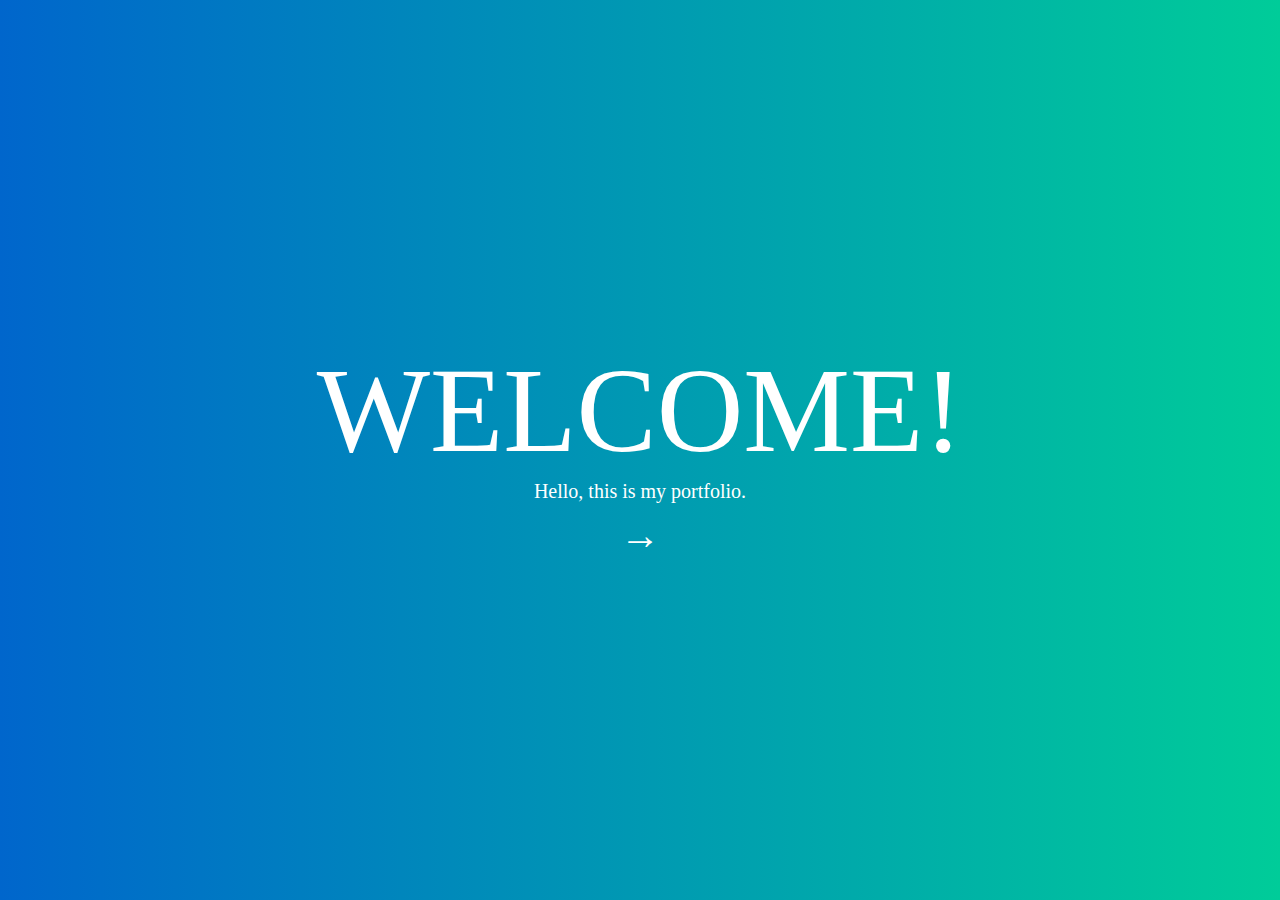
<file: index.html>
<!doctype html>
<html lang="en">
<head>
  <meta charset="utf-8">
  <meta name="viewport" content="width=device-width,initial-scale=1">
  <title>Portfolio</title>
  <link rel="stylesheet" type="text/css" href="style.css">
</head>
<body>
  <section id="page1">
    <div class="home">
      <div class="wc">WELCOME!</div>
      <div class="intro">Hello, this is my portfolio.</div>
      <div class="arrow" onclick="pageP()">→</div>
    </div>
  </section>
  <section id="page2">
    <header>
      <div class="heads">
        <div class="heads_name">MY PORTFOLIO</div>
        <div class="tails">
          <div onclick="pageP()">Projects</div>
          <div onclick="pageE()">Examinations</div>
          <div onclick="pageA()">Activities</div>
          <div onclick="pageQ()">Quizzes</div>
        </div>
      </div>
    </header>
    <section class="main-library">
      <section id="projects" class="section">
        <h2>PROJECTS</h2>
        <div class="proj-library">
          <div class="card">
            <div class="top">
              <div></div>
            </div>
            <div class="bottom">
              <div class="name">Project#1</div>
              <div >Description</div>
            </div>
          </div>
          <div class="card">
            <div class="top">
              <div></div>
            </div>
            <div class="bottom">
              <div class="name">Project#2</div>
              <div>Description</div>
            </div>
          </div>
          <div class="card">
            <div class="top">
              <div></div>
            </div>
            <div class="bottom">
              <div class="name">Project#3</div>
              <div>Description</div>
            </div>
          </div>
        </div>
      </section>
      <section id="examinations" class="section">
        <h2>EXAMINATIONS</h2>
        <div class="exam-library">
          <div class="card">
            <div class="top">
              <div></div>
            </div>
            <div class="bottom">
              <div class="name">Midterms</div>
              <div >Description</div>
            </div>
          </div>
          <div class="card">
            <div class="top">
              <div></div>
            </div>
            <div class="bottom">
              <div class="name">Finals</div>
              <div>Description</div>
            </div>
          </div>
        </div>
      </section>
      <section id="activities" class="section">
        <h2>ACTIVITIES</h2>
        <div class="act-library">
          <div class="card">
            <div class="top">
              <div></div>
            </div>
            <div class="bottom">
              <div class="name">Activity#1</div>
              <div>Description</div>
            </div>
          </div>
          <div class="card">
            <div class="top">
              <div></div>
            </div>
            <div class="bottom">
              <div class="name">Activity#2</div>
              <div>Description</div>
            </div>
          </div>
          <div class="card">
            <div class="top">
              <div></div>
            </div>
            <div class="bottom">
              <div class="name">Activity#3</div>
              <div>Description</div>
            </div>
          </div>
        </div>
      </section>
      <section id="quizzes" class="section">
        <h2>QUIZZES</h2>
        <div class="quiz-library">
          <div class="card">
            <div class="top">
              <div></div>
            </div>
            <div class="bottom">
              <div class="name">Quiz#1</div>
              <div>Description</div>
            </div>
          </div>
          <div class="card">
            <div class="top">
              <div></div>
            </div>
            <div class="bottom">
              <div class="name">Quiz#2</div>
              <div>Description</div>
            </div>
          </div>
          <div class="card">
            <div class="top">
              <div></div>
            </div>
            <div class="bottom">
              <div class="name">Quiz#3</div>
              <div>Description</div>
            </div>
          </div>
        </div>
      </section>
    </section>
    <footer>
      <p>&copy; 2025 Olivas</p>
    </footer>
  </section>
<script>
  document.getElementById("page2").style.display = "none";

  function showSection(sectionId) {
    document.getElementById("projects").style.display = "none";
    document.getElementById("examinations").style.display = "none";
    document.getElementById("activities").style.display = "none";
    document.getElementById("quizzes").style.display = "none";

    const section = document.getElementById(sectionId);
    section.style.display = "";

    section.classList.remove("fade-in");

    void section.offsetWidth;

    section.classList.add("fade-in");
  }

  function pageP(){
    document.getElementById("page1").style.display = "none";
    document.getElementById("page2").style.display = "";
    showSection("projects");
  }

  function pageA(){
    document.getElementById("page1").style.display = "none";
    document.getElementById("page2").style.display = "";
    showSection("activities");
  }

  function pageQ(){
    document.getElementById("page1").style.display = "none";
    document.getElementById("page2").style.display = "";
    showSection("quizzes");
  }

  function pageE(){
    document.getElementById("page1").style.display = "none";
    document.getElementById("page2").style.display = "";
    showSection("examinations");
  }
  
</script>
</body>
</html>
</file>
<file: fizz.html>
<!DOCTYPE html>
<html lang="en">
<head>
    <meta charset="UTF-8">
    <meta name="viewport" content="width=device-width, initial-scale=1.0">
    <title>Document</title>
</head>
<body>
    <input type="number" id="in">
    <button id="show">Show</button>
    <p class="msg">
    </p>
<script>
    document.getElementById("show").addEventListener("click", function() {
        let inputValue = document.getElementById("in").value;
        let msg = document.querySelector(".msg");

        inputValue = Number(inputValue);

        if (inputValue % 3 === 0 && inputValue % 5 === 0) {
            displayFB();
        }
        else if (inputValue % 3 === 0) {
            displayFizz();
        }
        else if (inputValue % 5 === 0) {
            displayBuzz();
        }
        else {
            displayOdd();
        }

        function displayFB() {
            msg.innerHTML = 'FizzBuzz';
        }

        function displayFizz() {
            msg.innerHTML = 'Fizz';
        }

        function displayBuzz() {
            msg.innerHTML = 'Buzz';
        }

        function displayOdd() {
            console.log("Number: " + inputValue);
        }
    });
</script>
</body>
</html>
</file>
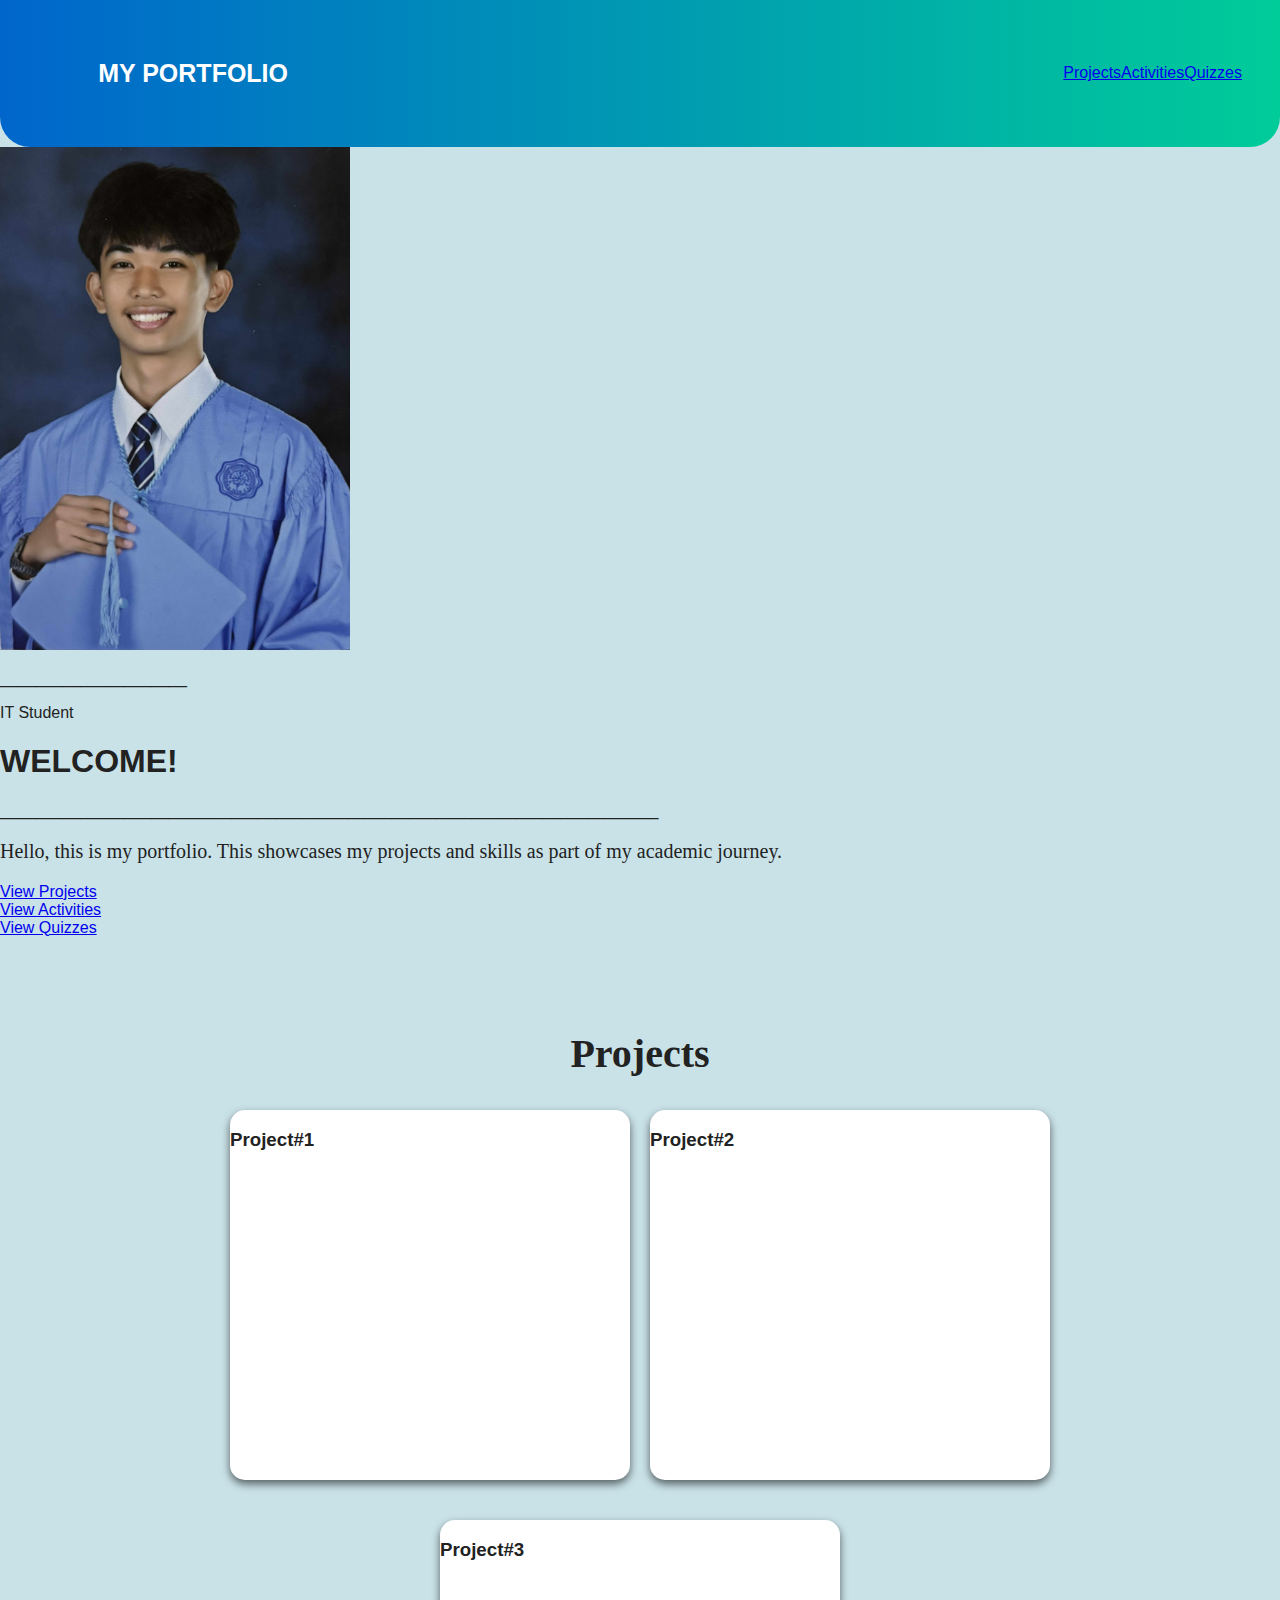
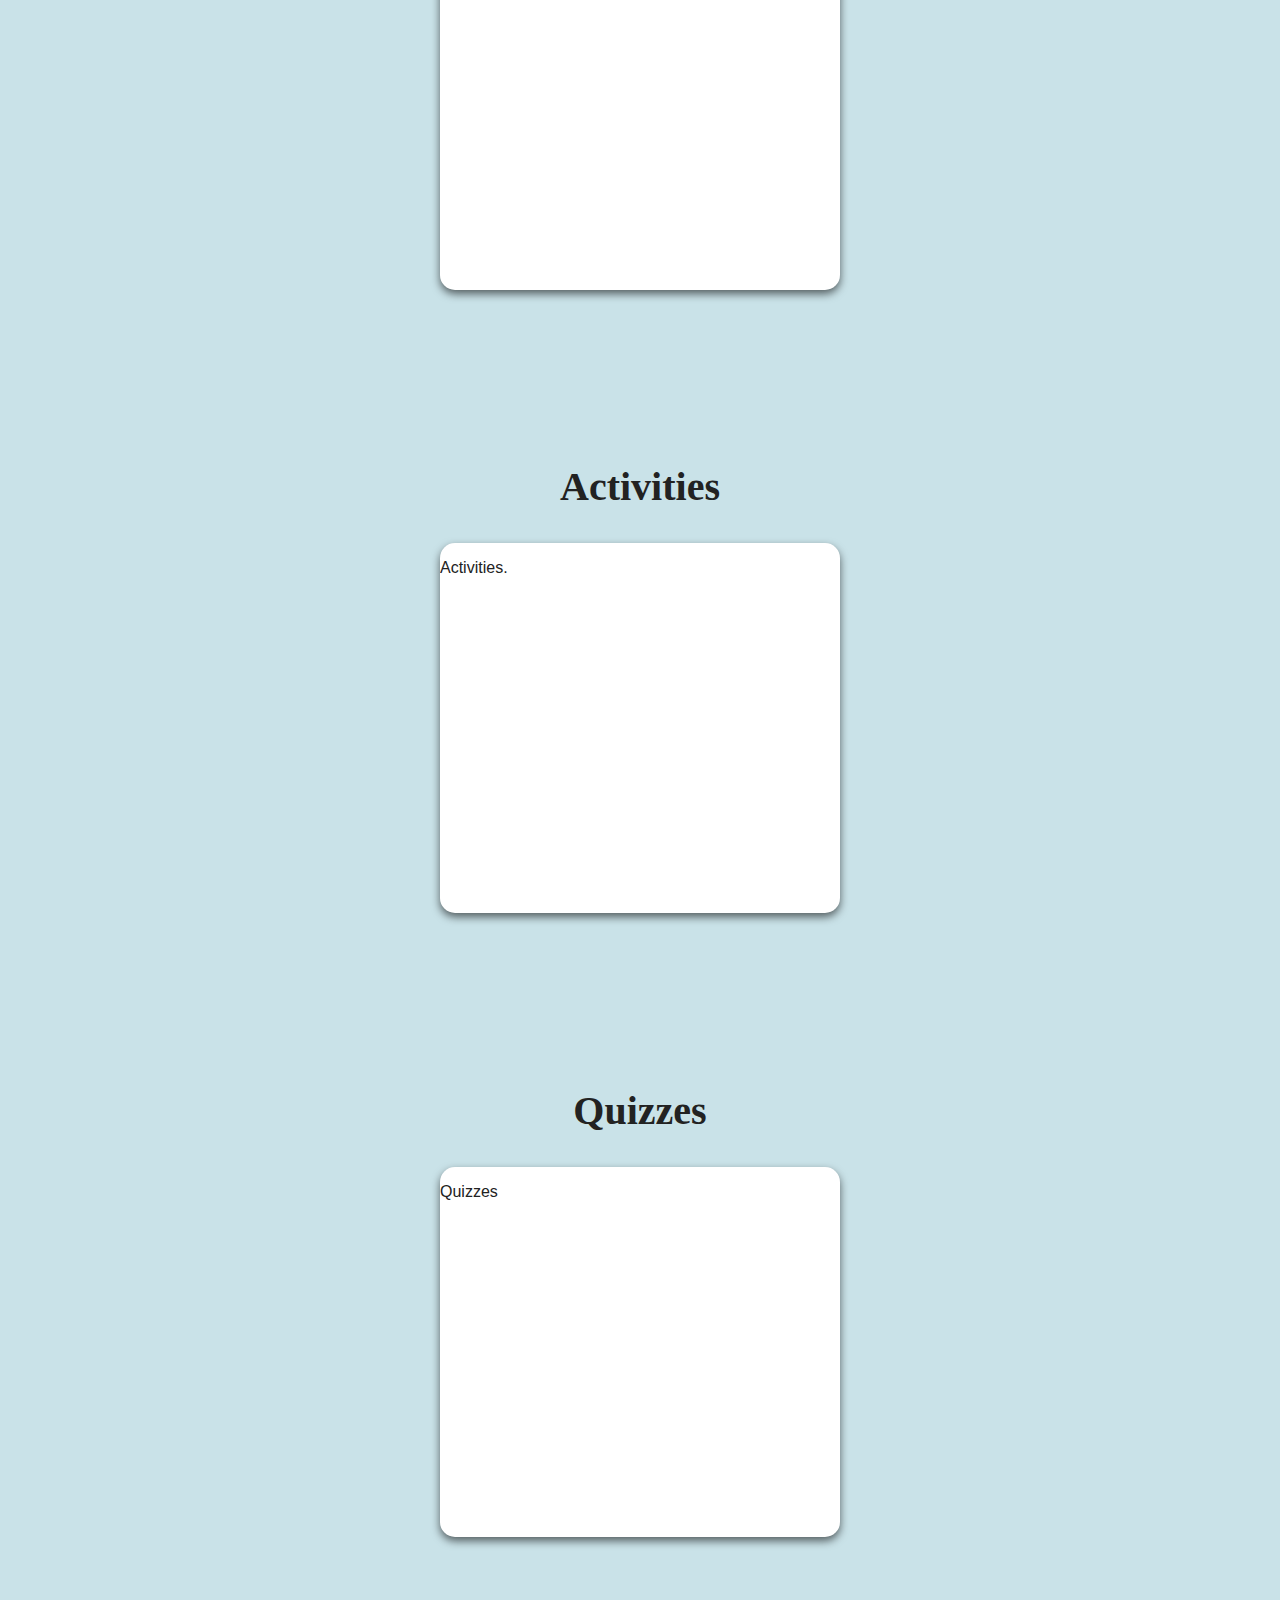
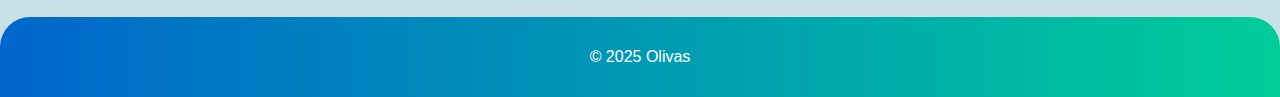
<file: web.html>
<!doctype html>
<html lang="en">
<head>
  <meta charset="utf-8">
  <meta name="viewport" content="width=device-width,initial-scale=1">
  <title>Unique Minimal Portfolio</title>
  <link rel="stylesheet" type="text/css" href="style.css">
</head>
<body>
  <header>
    <div class="heads">
      <h2 class="heads_name">MY PORTFOLIO</h2>
      <nav class="tails">
        <a href="#projects">Projects</a>
        <a href="#activities">Activities</a>
        <a href="#quizzes">Quizzes</a>
      </nav>
    </div>
  </header>

  <section class="main">
    <div class="main-container1">
      <img src="portpic.jpg" alt="Sample Pic" width="350" class="img">
      <p>_____________________</p>
      <p>IT Student</p>
    </div>
    <div class="main-container2">
      <h1 class="welcome">WELCOME!</h1>
      <p class="line">__________________________________________________________________________</p>
      <p class="intro"> Hello, this is my portfolio. This showcases my projects and skills as part of my academic journey.</p>
      <div class="button-container">
        <nav class="viewbutton"> 
          <a href="#projects">View Projects</a>
        </nav>
        <nav class="viewbutton"> 
          <a href="#activities">View Activities</a>
        </nav>
        <nav class="viewbutton"> 
          <a href="#quizzes">View Quizzes</a>
        </nav>
      </div>
    </div>
  </section>
  <section class="main-library">
    <section id="projects" class="section">
      <h2>Projects</h2>
      <div class="proj-library">
        <div class="card">
          <h3>Project#1</h3>
        </div>
        <div class="card">
          <h3>Project#2</h3>
        </div>
        <div class="card">
          <h3>Project#3</h3>
        </div>
      </div>
    </section>
    <section id="activities" class="section">
      <h2>Activities</h2>
      <div class="act-library">
        <div class="card">
          <p>Activities.</p>
        </div>
      </div>
    </section>
    <section id="quizzes" class="section">
      <h2>Quizzes</h2>
      <div class="quiz-library">
        <div class="card">
          <p>Quizzes</p>
        </div>
      </div>
    </section>
  </section>
  <footer>
    <p>&copy; 2025 Olivas</p>
  </footer>

</body>
</html>
</file>
<file: style.css>
body {
        font-family: Arial, sans-serif;
        margin: 0;
        padding: 0;
        background-color: #c9e2e8;
        color: #222;
    }
    #page1 {
        background: linear-gradient(to right, #0066cc, #00cc99);
        color: white;
        height: 100vh;
        display: flex;
        justify-content: center;
        align-items: center;
    }
    #page1 div {
      animation: fadeIn 2.5s ease-in-out;
    }

    @keyframes fadeIn {
      from { opacity: 0; transform: translateY(30px); }
      to { opacity: 1; transform: translateY(0); }
    }
    .home{
        display: flex;
        flex-direction: column;
        justify-content: center;
        align-items: center;
    }
    .wc{
        font-family: Georgia, 'Times New Roman', Times, serif;
        font-weight: 500;
        font-size: 120px;

    }
    .intro{
        font-family: 'Times New Roman', Times, serif;
        font-size: 20px;
    }
    .arrow{
        font-size: 40px;
        margin-top: 10px;
        cursor: pointer;
        display: inline-block;
        transition: all 0.3s ease;
    }
    .arrow:hover{
        color: #00cc99;               
        background-color: white;  
        padding: 5px 10px;              
        border-radius: 20%; 
        box-shadow: 0 4px 8px rgba(0, 0, 0, 0.579);
    }
    header {
        background: linear-gradient(to right, #0066cc, #00cc99);
        color: white;
        padding: 20px;
        text-align: center;
        border-bottom-left-radius: 30px;
        border-bottom-right-radius: 30px;
    }
    .heads{
        display: flex;
        flex-wrap: wrap;
        flex-direction: row;
        padding: 18px;
        justify-content: space-between;
    }
    .heads_name{
        font-weight: bold;
        margin-left: 5%;
        font-size: 25px;
    }
    .tails{
        display: grid;
        grid-template-columns: auto auto auto auto;
        justify-content: center;
        align-items: center;
    }
    .tails div{
        color: white;
        text-decoration: none;
        margin: 0 20px;
        font-weight: bold;
        transition: transform 0.3s ease;
        display: inline-block;
        cursor: pointer;
    }
    .tails div:hover{
        transform: scale(1.2);
    }
    .fade-in {
        animation: fadeInPage 1s ease forwards;
    }
        @keyframes fadeInPage {
        from { opacity: 0; transform: translateY(20px); }
        to { opacity: 1; transform: translateY(0); }
    }
    .main-library{
        display: flex;
        flex-wrap: wrap;
        flex-direction: column;
        justify-content: center;
    }
    .section {
        margin: 60px;
    }
    .section h2{
        text-align: center;
        font-size: 40px;
        font-family: Georgia, 'Times New Roman', Times, serif;
    }
    .proj-library, .act-library, .quiz-library, .exam-library {
        display: flex;
        flex-wrap: wrap;
        justify-content: center;
        gap: 20px;
    }
    .card {
        background: white;
        display: flex;
        flex-direction: column;
        margin-bottom: 20px;
        border-radius: 15px;
        box-shadow: 0 4px 8px rgba(0, 0, 0, 0.579);
        transition: transform 0.2s;
        overflow: hidden;
        width: 400px;        
        height: 370px;
    }
    .card:hover {
        transform: translateY(-5px);
        box-shadow: 0 4px 8px #00cc99;
    }
    .top{
        flex: 4;
        background: white;
        display: flex;
        justify-content: center;
        align-items: center;
    }
    .bottom{
        flex: 6;
        background: #00cc99;
        color: white;
        display: flex;
        flex-direction: column;
        align-items: center;
        border-top-left-radius: 50% 20px;
        border-top-right-radius: 50% 20px;
        gap: 5%;
        font-family: 'Times New Roman', Times, serif;
    }
    .name{
        font-size: 25px;
        font-weight: bold;
        position: relative;
        margin-top: 30px;
    }
    footer {
        text-align: center;
        padding: 15px;
        background: linear-gradient(to right, #0066cc, #00cc99);
        color: white;
        border-top-left-radius: 30px;
        border-top-right-radius: 30px;
    }
/*mobile*/
@media screen and (max-width: 480px) {
    header{
        padding: 7%;
    }
    .heads {
        flex-direction: column;
        align-items: center;
        text-align: center;
        gap: 10px;
    }
    .heads_name {
        margin: 0;
        font-size: 19px;
    }
    .tails {
        margin: 0 0 0;
    }
    .tails a {
        font-size: 12px;
    }
    nav a {
        margin: 5px 10px;
    }
    .wc {
        font-size: 50px;
        text-align: center;
    }
    .intro {
        font-size: 16px;
        margin: 10px;
        text-align: center;
    }
    .arrow {
        font-size: 28px;
    }
    .section h2 {
        margin-top: -5%;
        font-size: 19px;
    }
    .main-library{
        display: flex;
        flex-direction: row;
        justify-content: center;
        align-items: center;
    }
    .card {
        width: 300px;        
        height: 270px;
    }
    .name{
        font-size: 16px;
    }
}
/*tablet*/
@media screen and (max-width: 768px) {
    .heads {
        flex-direction: column;
        align-items: center;
        text-align: center;
    }
    .heads_name {
        margin: 0;
        font-size: 25px;
    }
    .tails {
        margin: 0 0 0;
    }
    nav a {
        margin: 5px 10px;
        font-size: 17px;
    }
    .wc {
        font-size: 50px;
        text-align: center;
    }
    .intro {
        font-size: 16px;
        margin: 10px;
        text-align: center;
    }
    .arrow {
        font-size: 28px;
    }
    .section h2 {
        margin-top: -5%;
        font-size: 25px;
    }
    .card {
        width: 300px;        
        height: 270px;
    }
    .name{
        font-size: 21px;
    }
}
</file>
